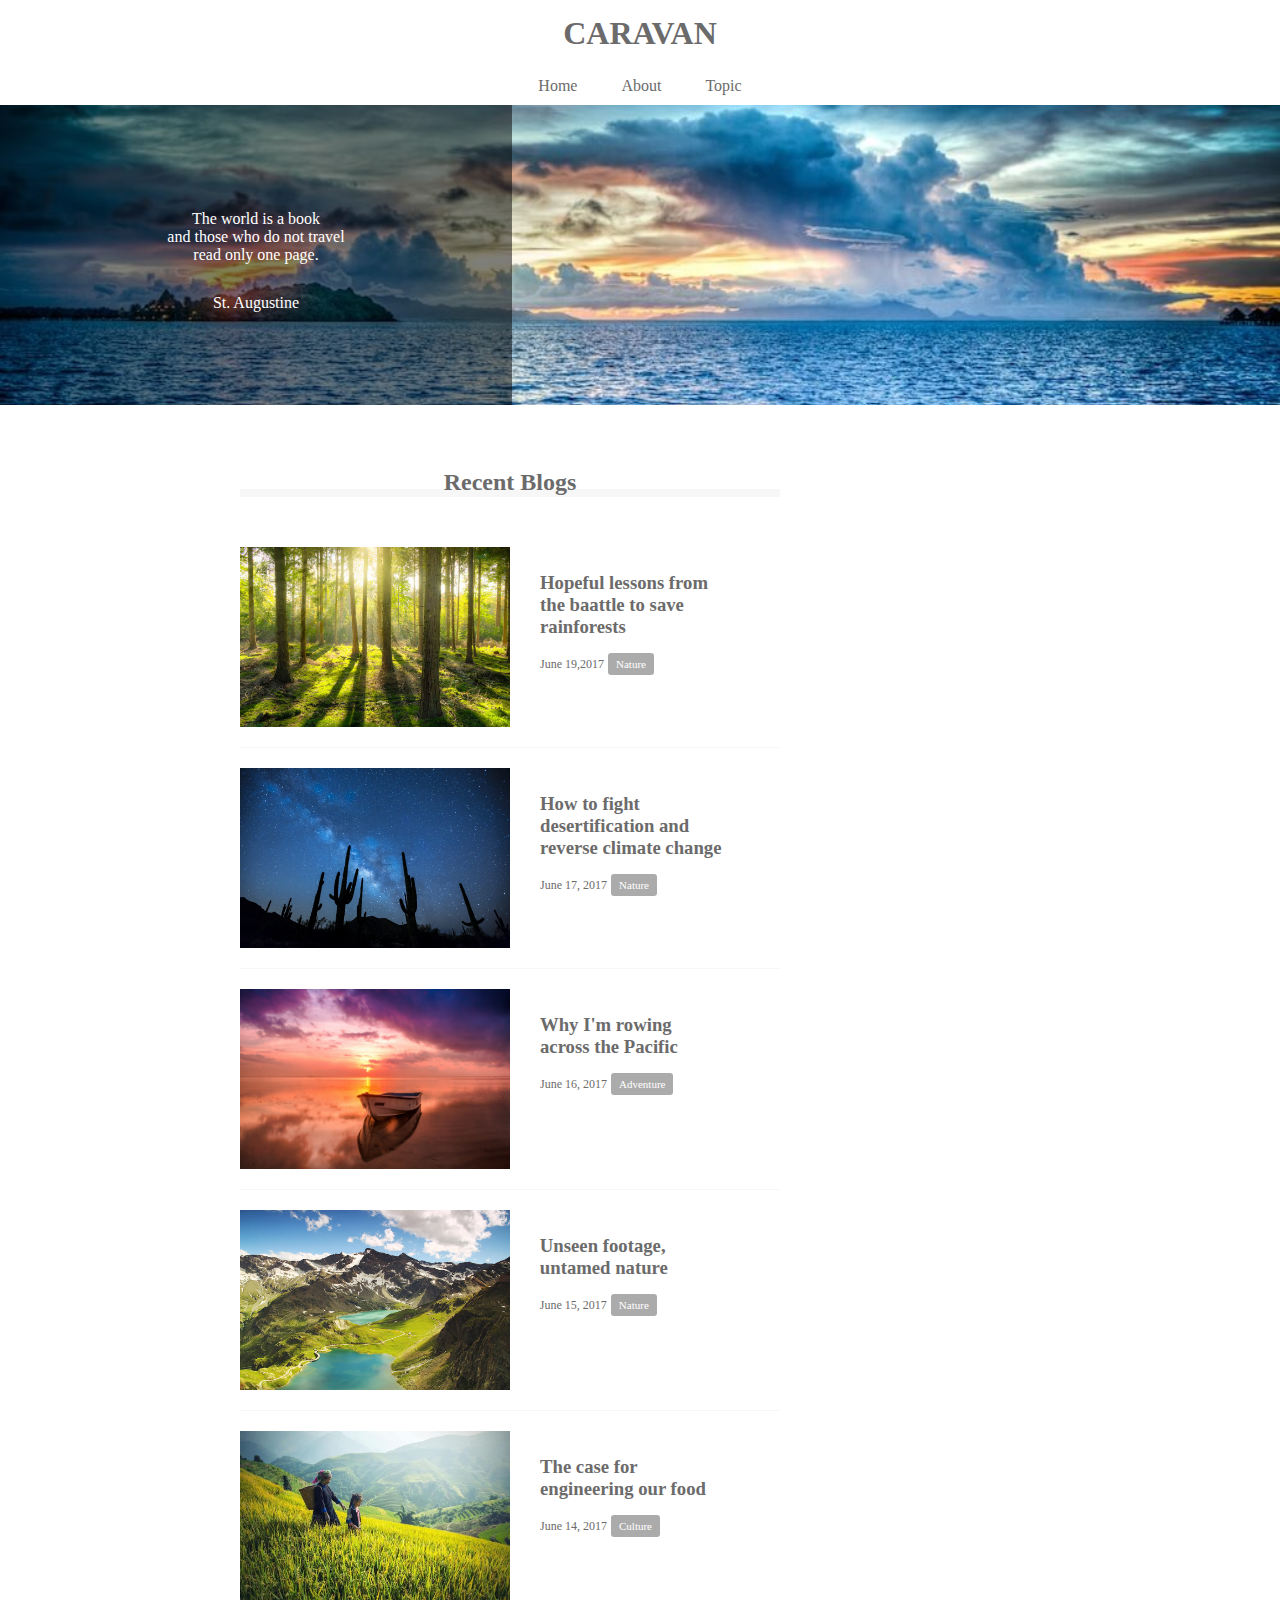
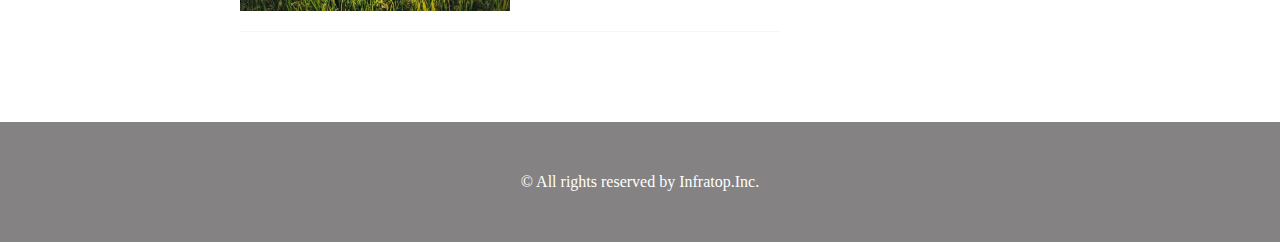
<file: caravan/index.html>
<!DOCTYPE html>
<html lang="ja">
  <head>
    <meta charset="UTF-8"/>
    <link rel="stylesheet" href="style.css"/>
    <title>CARAVAN</title>
  </head>

  <body>
    <!--header-->
    <header>
      <h1 class="heading">
        <a href="index.html">
        CARAVAN
        </a>
      </h1>
    </header>

    <!--navigaton-->
    <nav>
      <ul class="nav-list">
        <li class="nav-list-item">
          <a href="index.html">Home</a>
        </li>
        <li class="nav-list-item">About</li>
        <li class="nav-list-item">Topic</li>
      </ul>
    </nav>

    <!--main-visual用のdiv-->
    <div class="main-visual">
      <div class="main-visual-content">
        <!--pタグ(と文字)を追加-->
        <p class="main-visual-text">
          The world is a book<br/>
          and those who do not travel<br/>
          read only one page.
        </p>
        <p class="main-visual-name">
          St. Augustine
        </p>
      </div>
    </div>

    <!--main用のdiv-->
    <main>
      <section class="blog">
        <h2 class="blog-heading">Recent Blogs</h2>
        <div class="blog-box">
          <div class="blog-item">
            <img class="blog-image" src="img/forest.jpg">
            <section class="blog-text">
              <h3 class="blog-text-heading">
                <a href="single.html">
                  Hopeful lessons from<br>
                  the baattle to save<br>
                  rainforests
                </a>
              </h3>
              <p class="blog-date">June 19,2017</p>
              <span class="category">Nature</span>
            </section>
          </div>
        </div>
        <div class="blog-item">
          <img class="blog-image" src="img/desert.jpg" />
          <section class="blog-text">
            <h3 class="blog-text-heading">
              <a href="single.html">
                How to fight<br>
                desertification and<br>
                reverse climate change
              </a>
            </h3>
            <p class="blog-date">June 17, 2017</p>
            <span class="category">Nature</span>
          </section>
        </div>
        <div class="blog-item">
          <img class="blog-image" src="img/sunset.jpg" />
          <section class="blog-text">
            <h3 class="blog-text-heading">
              <a href="single.html">
                Why I'm rowing<br>
                across the Pacific
              </a>
            </h3>
            <p class="blog-date">June 16, 2017</p>
            <span class="category">Adventure</span>
          </section>
        </div>
        <div class="blog-item">
          <img class="blog-image" src="img/italy.jpg" />
          <section class="blog-text">
            <h3 class="blog-text-heading">
              <a href="single.html">
                Unseen footage,<br>
                untamed nature
              </a>
            </h3>
            <p class="blog-date">June 15, 2017</p>
            <span class="category">Nature</span>
          </section>
        </div>
        <div class="blog-item">
          <img class="blog-image" src="img/asia.jpg" />
          <section class="blog-text">
            <h3 class="blog-text-heading">
              <a href="single.html">
                The case for<br>
                engineering our food
              </a>
            </h3>
            <p class="blog-date">June 14, 2017</p>
            <span class="category">Culture</span>
          </section>
        </div>
      </section>
      <div class="sidebar"></div>
    </main>

    <!--footer-->
    <footer>
      <p class="footer-text">© All rights reserved by Infratop.Inc.</p>
    </footer>
  </body>
</html>
</file>
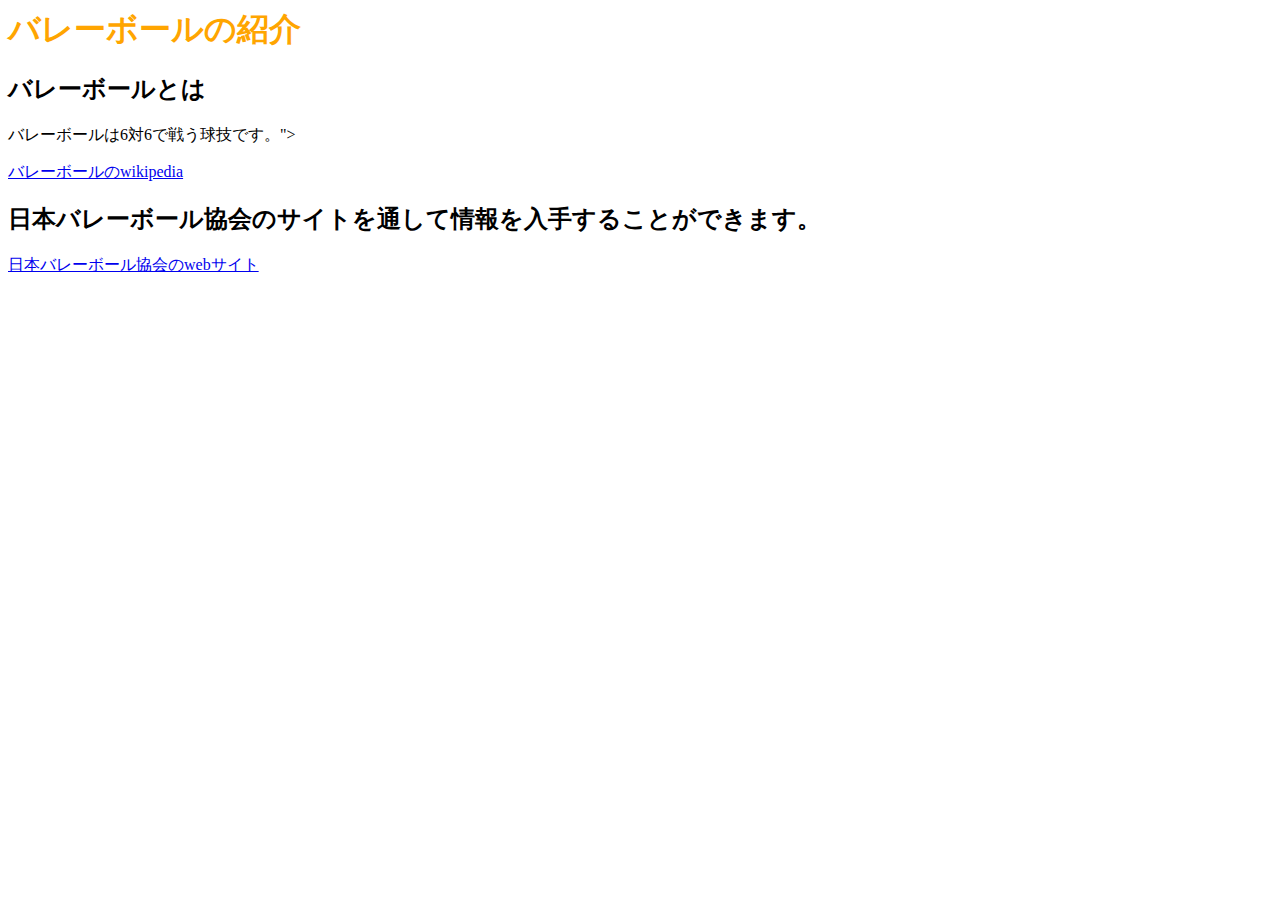
<file: chapter2_ex/index.html>
<html lang="ja">
 <head>
   <meta charset="UTF-8">
   <title>chapte2-exercise</title>
   <link rel="stylesheet" href="style.css">
 </head>
 <body>
   <h1>バレーボールの紹介</h1>
   <h2>バレーボールとは</h2>
   <p>バレーボールは6対6で戦う球技です。"></p>
   <a href="https://ja.wikipedia.org/wiki/%E3%83%90%E3%83%AC%E3%83%BC%E3%83%9C%E3%83%BC%E3%83%AB">バレーボールのwikipedia</a>
   <h2>日本バレーボール協会のサイトを通して情報を入手することができます。</h2>
   <a href="https://www.jva.or.jp/">日本バレーボール協会のwebサイト</a>
 </body>
</html>
</file>
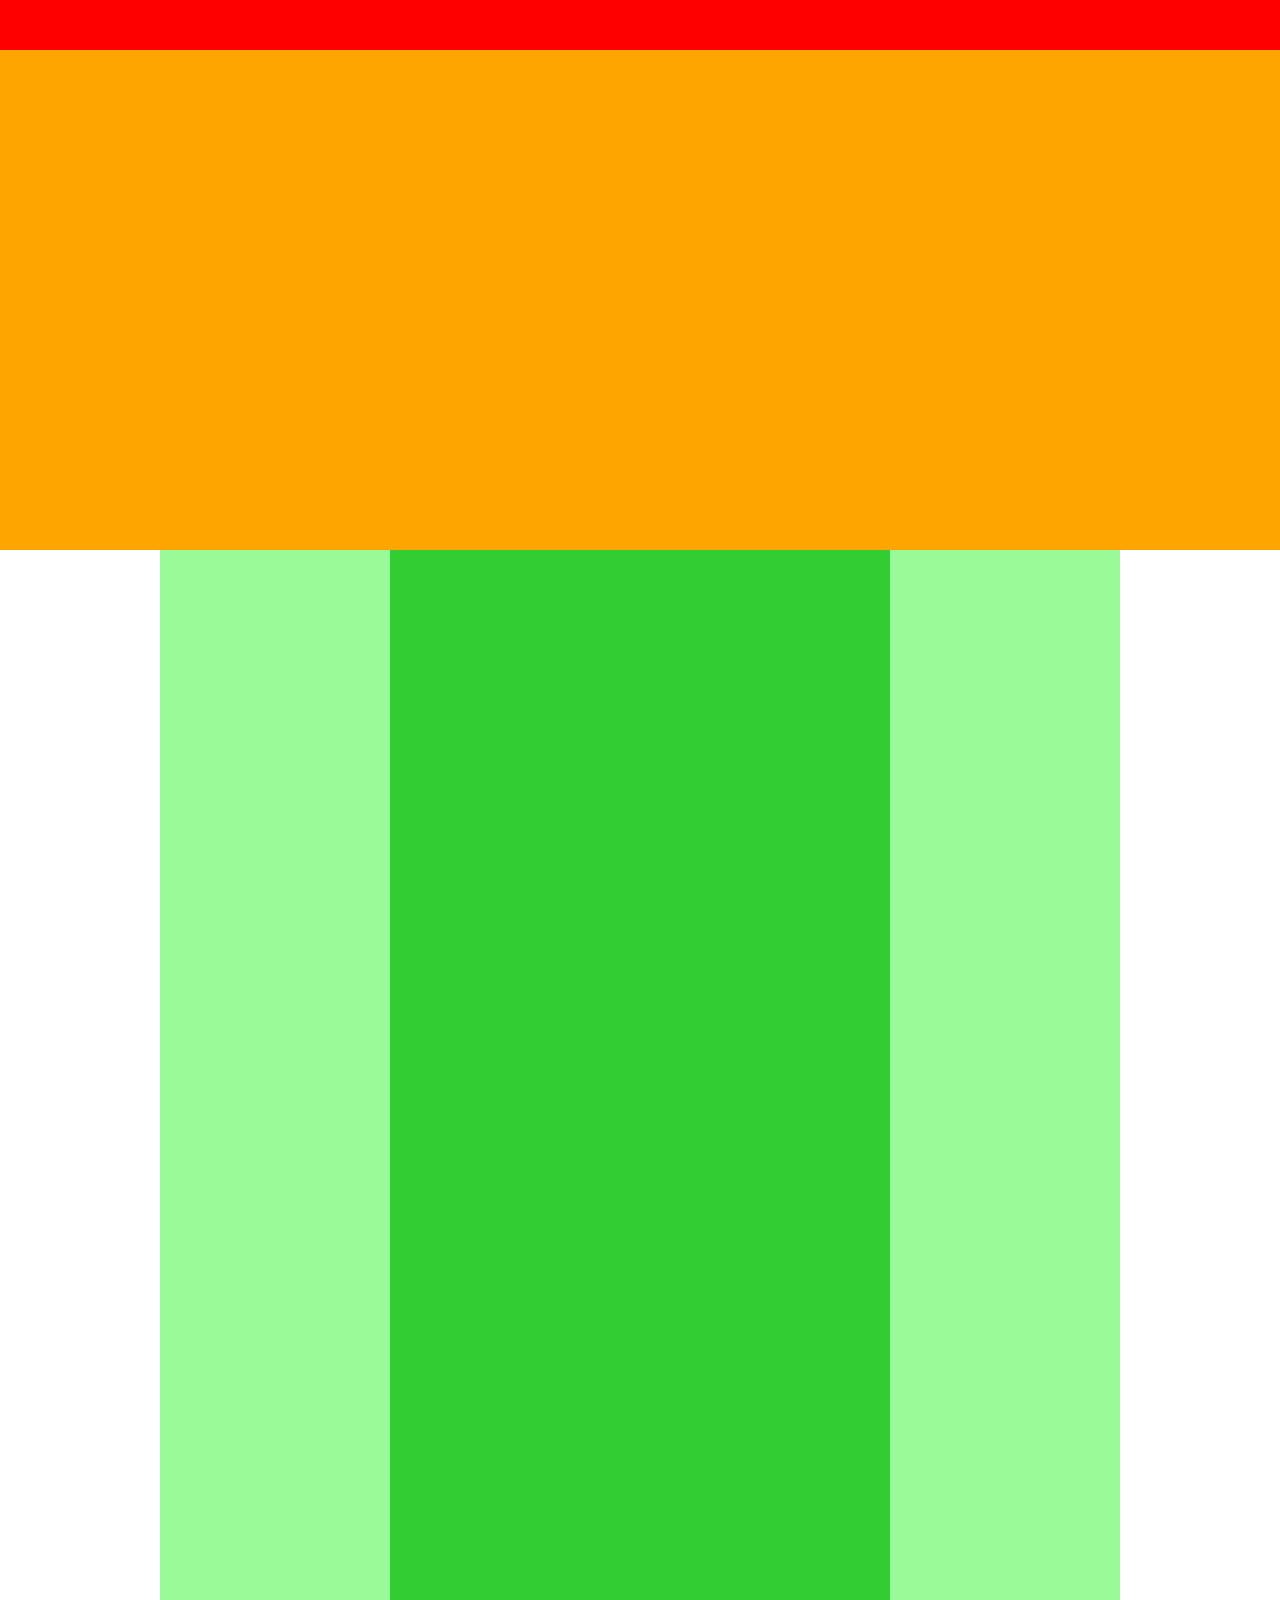
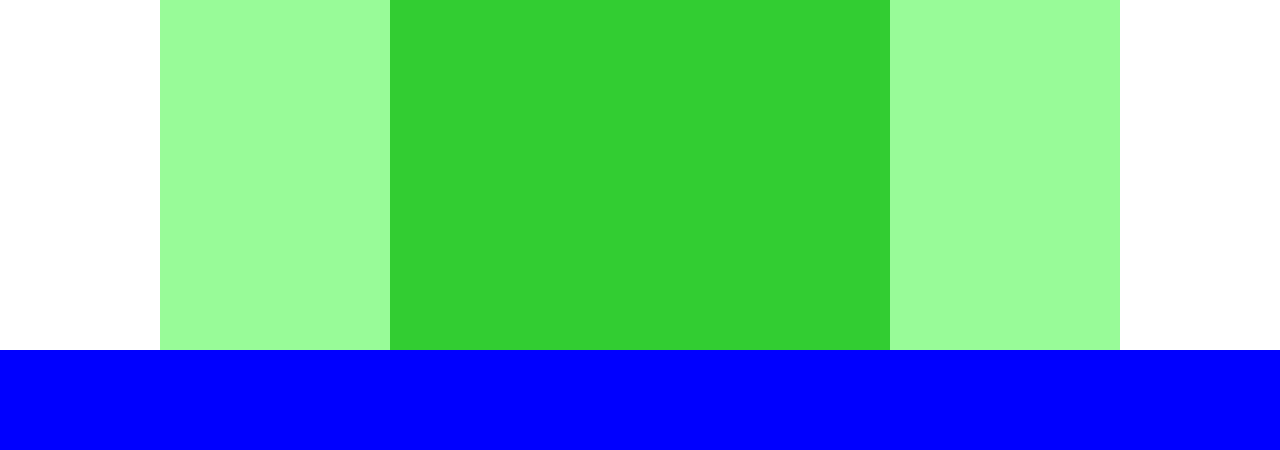
<file: chapter4_ex/index.html>
<!DOCTYPE html>
<html lang="ja">
  <head>
    <meta charset="UTF-8">
    <link rel="stylesheet" href="style.css">
    <title>exercise4</title>
  </head>

  <body>

    <div class="header-top"></div>

    <div class="header-bottom"></div>

    <div class="main">
      <div class="main-left"></div>
      <div class="main-right"></div>
    </div>

    <div class="footer"></div>
  </body>
</html>
</file>
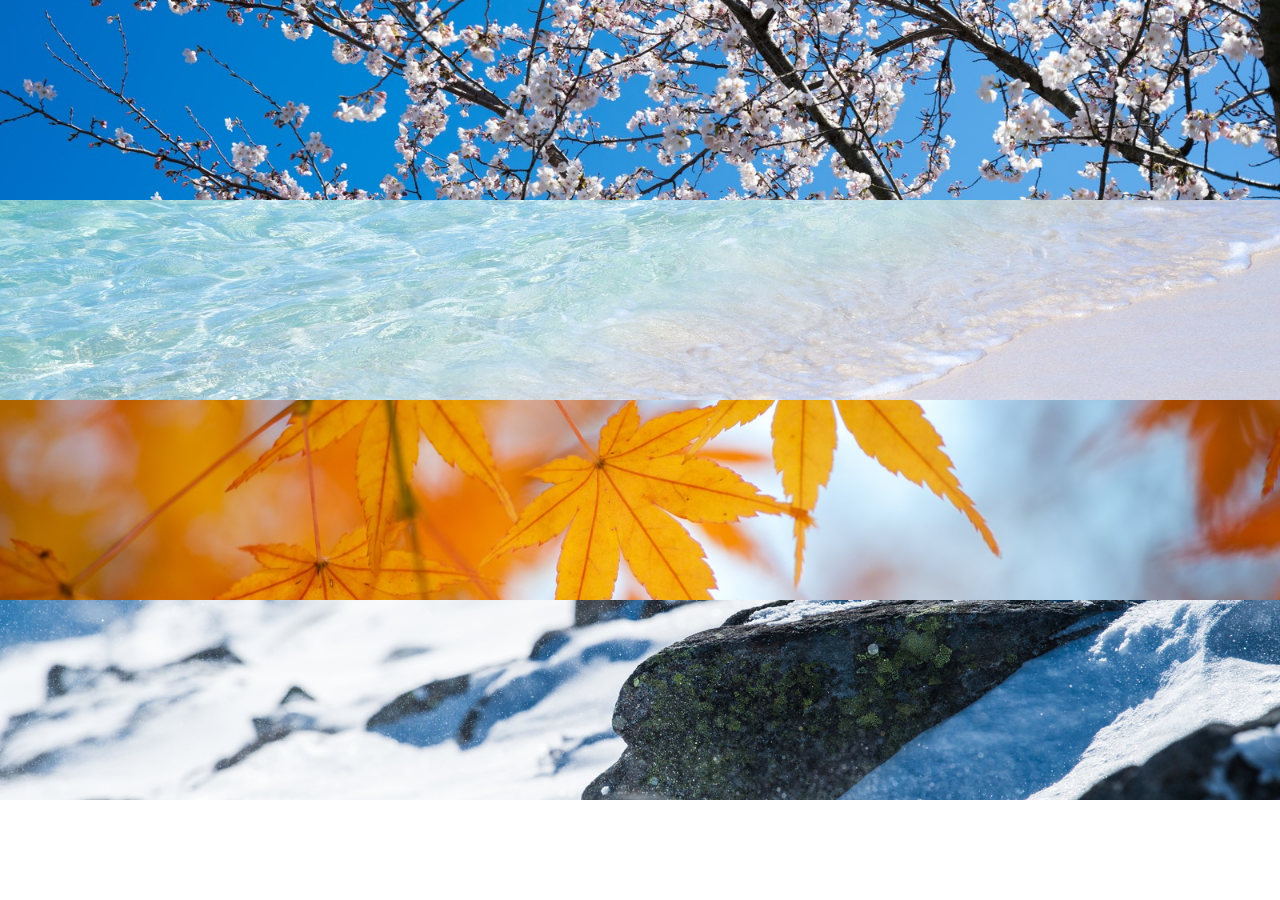
<file: chapter6_ex/index.html>
<!DOCTYPE html>
<html lang="ja">
  <head>
    <meta charset="UTF-8"/>
    <link rel="stylesheet" href="style.css"/>
    <title>chapter6_ex</title>
  </head>

  <body>
    <div class="photo1"></div>
    <div class="photo2"></div>
    <div class="photo3"></div>
    <div class="photo4"></div>
  </body>

</html>
</file>
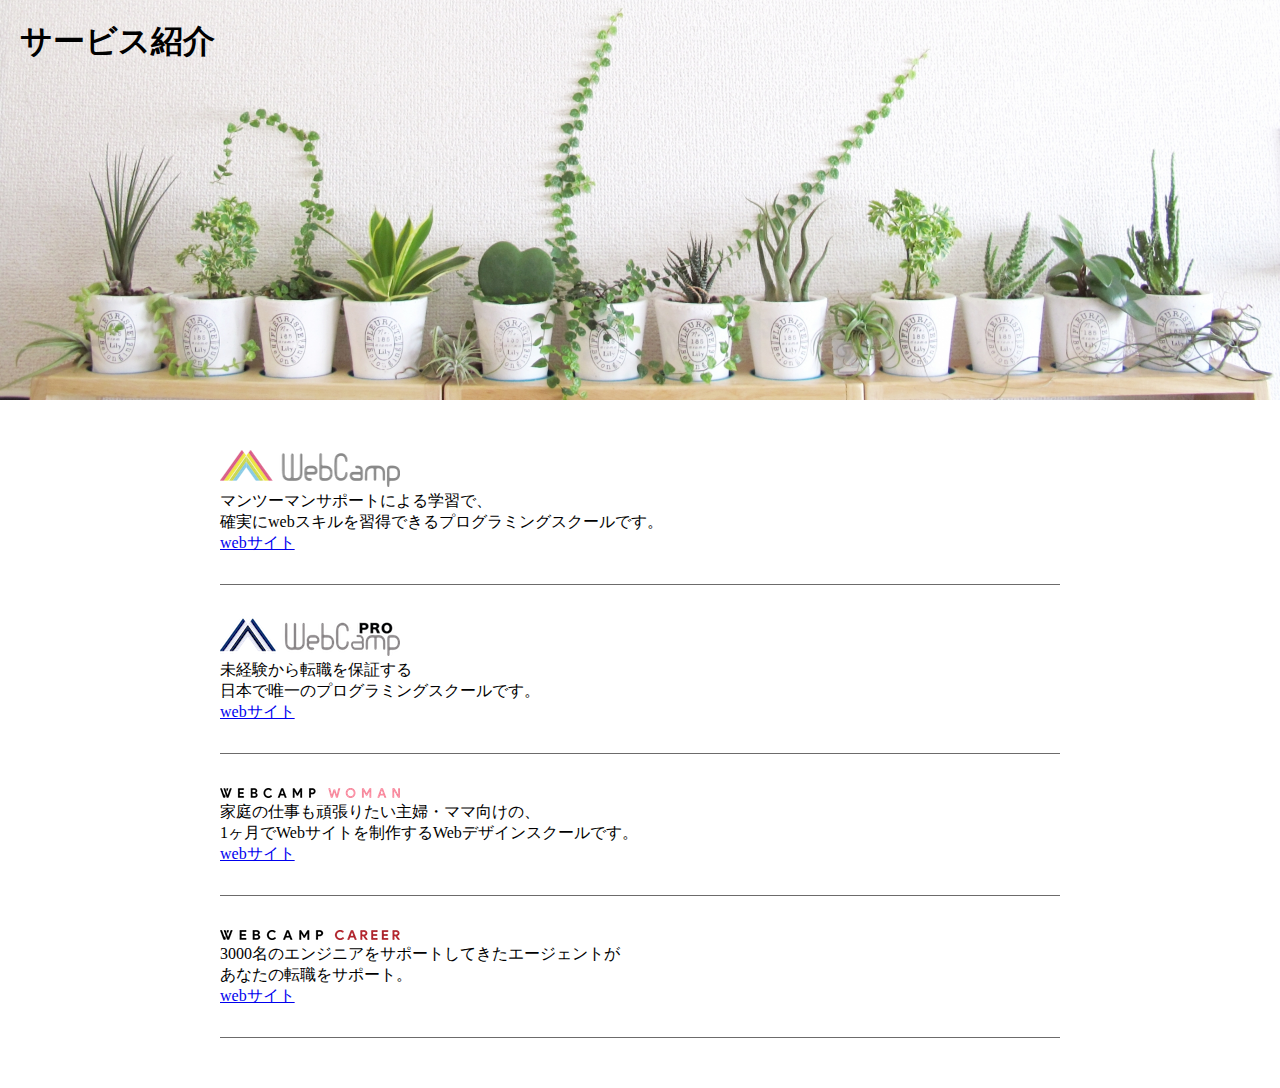
<file: chapter7_ex/index.html>
<!DOCTYPE html>
<html lang="ja">
  <head>
    <meta charset="UTF-8"/>
    <link rel="stylesheet" href="style.css"/>
    <title>chapter7_ex</title>
  </head>

  <body>
    <section >
      <h1 class="top">
        <p class="top-text">サービス紹介</p>
      </h1>
    </section>

    <main>
      <section class="blog">

        <section class="box1">
          <img class="blog-image" src="img/wc-logo.png">
          <p>マンツーマンサポートによる学習で、<br>
            確実にwebスキルを習得できるプログラミングスクールです。</p>
            <a href="https://web-camp.io/">webサイト</a>
          </section>

          <section class="box2">
            <img class="blog-image" src="img/wcp-logo.png">
            <p>未経験から転職を保証する<br>
            日本で唯一のプログラミングスクールです。</p>
            <a href="https://web-camp.io/commit/">webサイト</a>
          </section>

          <section class="box2">
            <img class="blog-image" src="img/wcw-logo.png">
            <p>家庭の仕事も頑張りたい主婦・ママ向けの、<br>
            1ヶ月でWebサイトを制作するWebデザインスクールです。</p>
            <a href="https://famm.us/ja/school/ad/live?argument=db3hYhhL&dmai=a617f50b021593&gclid=CjwKCAjw3K2XBhAzEiwAmmgrAnsYExRXVPGpFLYKEdseJnIqSAHNWggraVVn_bORx2kqg8cqEoEylhoCEmEQAvD_BwE">webサイト</a>
          </section>

          <section class="box2">
            <img class="blog-image" src="img/wcc-logo.png">
            <p>3000名のエンジニアをサポートしてきたエージェントが<br>
            あなたの転職をサポート。</p>
            <a href="https://web-camp.io/">webサイト</a>
          </section>

      </section>
    </main>
  </body>

</html>
</file>
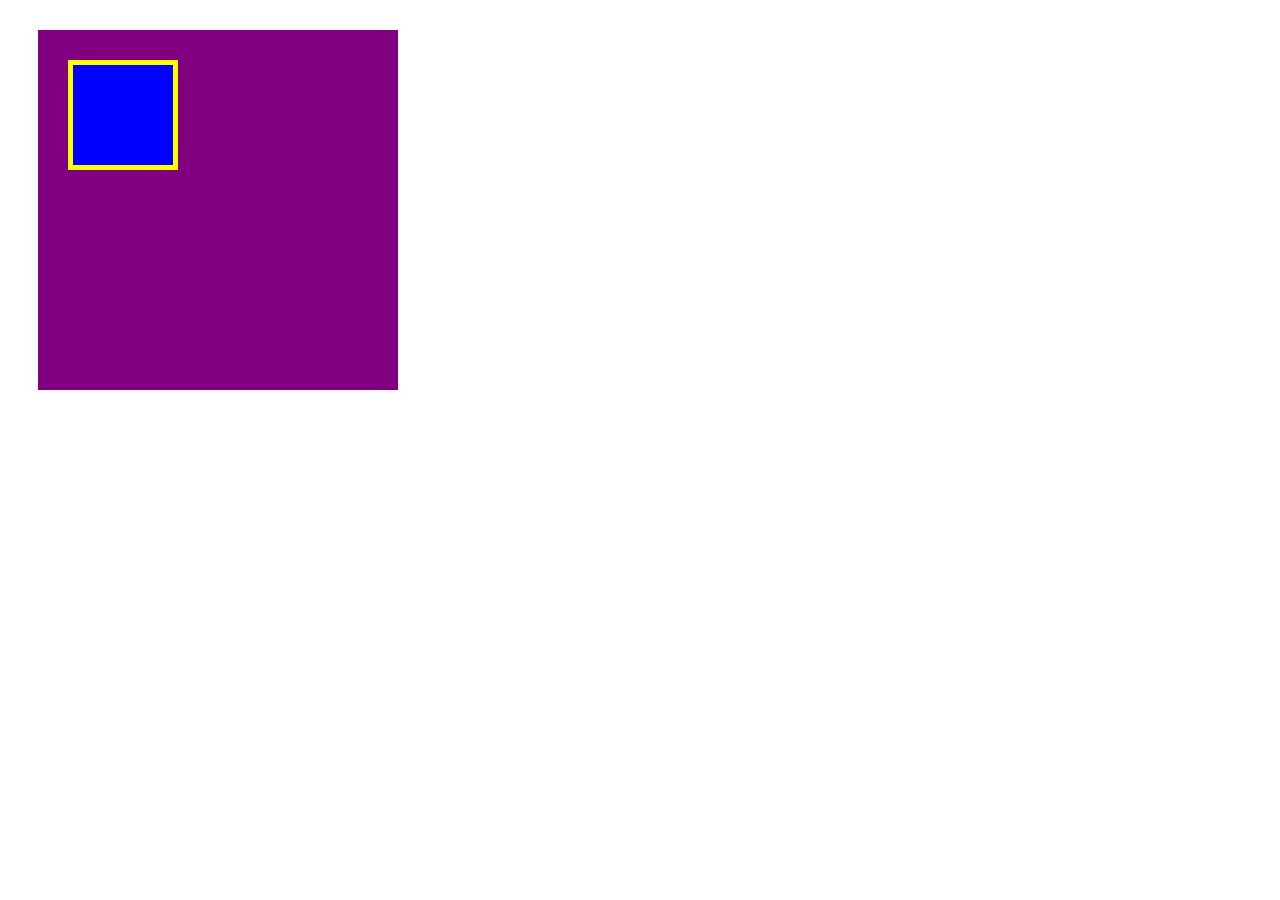
<file: chapter3_ex/box.html>
<!DOCTYPE html>
<html lang="ja">
  <head>
    <meta charset="UTF-8"/>
    <!-- CSSファイルの読み込み-->
    <link rel="stylesheet" href="box.css"/>
    <title>BOX</title>
  </head>

  <body>
    <!-- box1用のdiv-->
    <div class="box1">
    <div class="box2"></div>
  </body>
</html>
</file>
<file: caravan/style.css>
/*ブラウザがそれぞれ持っているCSSをリセットするための記述*/
* {
  margin: 0;
  padding: 0;
  box-sizing: border-box;
  color: #6c6b6b;
}

a {
  text-decoration: none;
}

header {
  width: 90%;
  padding: 15px 0;
  margin: 0 auto;
  text-align: center;
}

header.heading {
  font-size: 32px;
}

.nav-list {
  text-align: center;
  padding: 10px 0;
  margin: 0 auto;
}

.nav-list-item {
  list-style: none;
  display: inline-block;
  margin: 0 20px;
}

.main-visual {
  width: 100%;
  height: 300px;
  background-image: url(img/mv.jpg);
  background-size: cover;
  background-position: center;
}

.main-visual-content {
  width: 40%;
  height: 300px;
  background-color: rgba(0, 0, 0, 0.5);
  text-align: center;
  padding-top: 105px;
}

.main-visual-text {
  color: #fff;
}

.main-visual-name {
  margin-top: 30px;
  color: #fff;
}

main {
  width: 800px;
  display: flex;
  justify-content: center;
  margin: 0 auto;
  padding: 70px 0;
}

.blog {
  width: 540px;
  margin-right: 30px;
}

.blog-heading {
  border-bottom: 8px solid #f7f7f7;
  text-align: center;
  line-height: 0.6;
}

.blog-box {
  padding-top: 50px;
}

.blog-item {
  padding-bottom: 20px;
  margin-bottom: 20px;
  border-bottom: 1px solid #f7f7f7;
  display: flex;
  justify-content: flex-start;
}

.blog-image {
  height: 180px;
}

.blog-text {
  padding: 25px 0 0 30px;
}

.blog-text-heading {
  padding-bottom: 15px;
}

.blog-date {
  font-size: 12px;
  display: inline-block;
}

.category {
  display: inline-block;
  padding: 5px 8px;
  background-color: #acabab;
  border-radius: 3px;
  color: #fff;
  font-size: 11px;
}

.sidebar {
  width: 230px;
}

footer {
  width: 100%;
  height: 120px;
  text-align: center;
  line-height: 120px;
  background-color: #848282;
}

.footer-text {
  color: #fff;
}
</file>
<file: chapter2_ex/style.css>
h1 {
  color: orange;
}
</file>
<file: chapter4_ex/style.css>
* {
  margin: 0;
  padding: 0;
  box-sizing: border-box;
}

.header-top {
  width: 100%;
  height: 50px;
  background-color: red;
}

.header-bottom {
  width: 100%;
  height: 500px;
  background-color: orange;
}

.main {
  width: 960px;
  height: 1400px;
  background-color: limegreen;
  justify-content: center;
  margin: 0 auto;
}

.main-left {
  width: 230px;
  height: 1400px;
  float: left;
  background-color: palegreen;
}

.main-right {
  width: 230px;
  height: 1400px;
  float: right;
  background-color: palegreen;
}

.footer {
  width: 100%;
  height: 100px;
  background-color: blue;
}
</file>
<file: chapter6_ex/style.css>
* {
  margin: 0;
  padding: 0;
  box-sizing: border-box;
}

.photo1 {
  width: 100%;
  height: 200px;
  background-image: url(img/box1.jpg);
  background-size: cover;
  background-position: center;
}

.photo2 {
  width: 100%;
  height: 200px;
  background-image: url(img/box2.jpg);
  background-size: cover;
  background-position: center;
}

.photo3 {
  width: 100%;
  height: 200px;
  background-image: url(img/box3.jpg);
  background-size: cover;
  background-position: center;
}

.photo4 {
  width: 100%;
  height: 200px;
  background-image: url(img/box4.jpg);
  background-size: cover;
  background-position: center;
}
</file>
<file: chapter7_ex/style.css>
* {
  margin: 0;
  padding: 0;
  box-sizing: border-box;
}

.top-text {
  padding: 20px 0 0 20px;
  background-image: url(img/mv.jpg);
  width: 100%;
  height: 400px;
  background-position: bottom;
  background-size: cover;
}

.blog {
  width: 840px;
  margin: 50px auto;
}

.box1 {
  padding-bottom: 30px;
  border-bottom: 1px solid #6c6b6b;
}

.box2 {
  padding-top: 30px;
  padding-bottom: 30px;
  border-bottom: 1px solid #6c6b6b;
}
</file>
<file: chapter3_ex/box.css>
.box1 {
  width: 300px;
  height: 300px;
  background-color: purple;
  margin: 30px;
  padding: 30px;
}

.box2 {
  width: 100px;
  height: 100px;
  background-color: blue;
  /* 指定方法（box2の周囲すべてに枠線を設定する場合） */
  border: 5px solid yellow;
}
</file>
